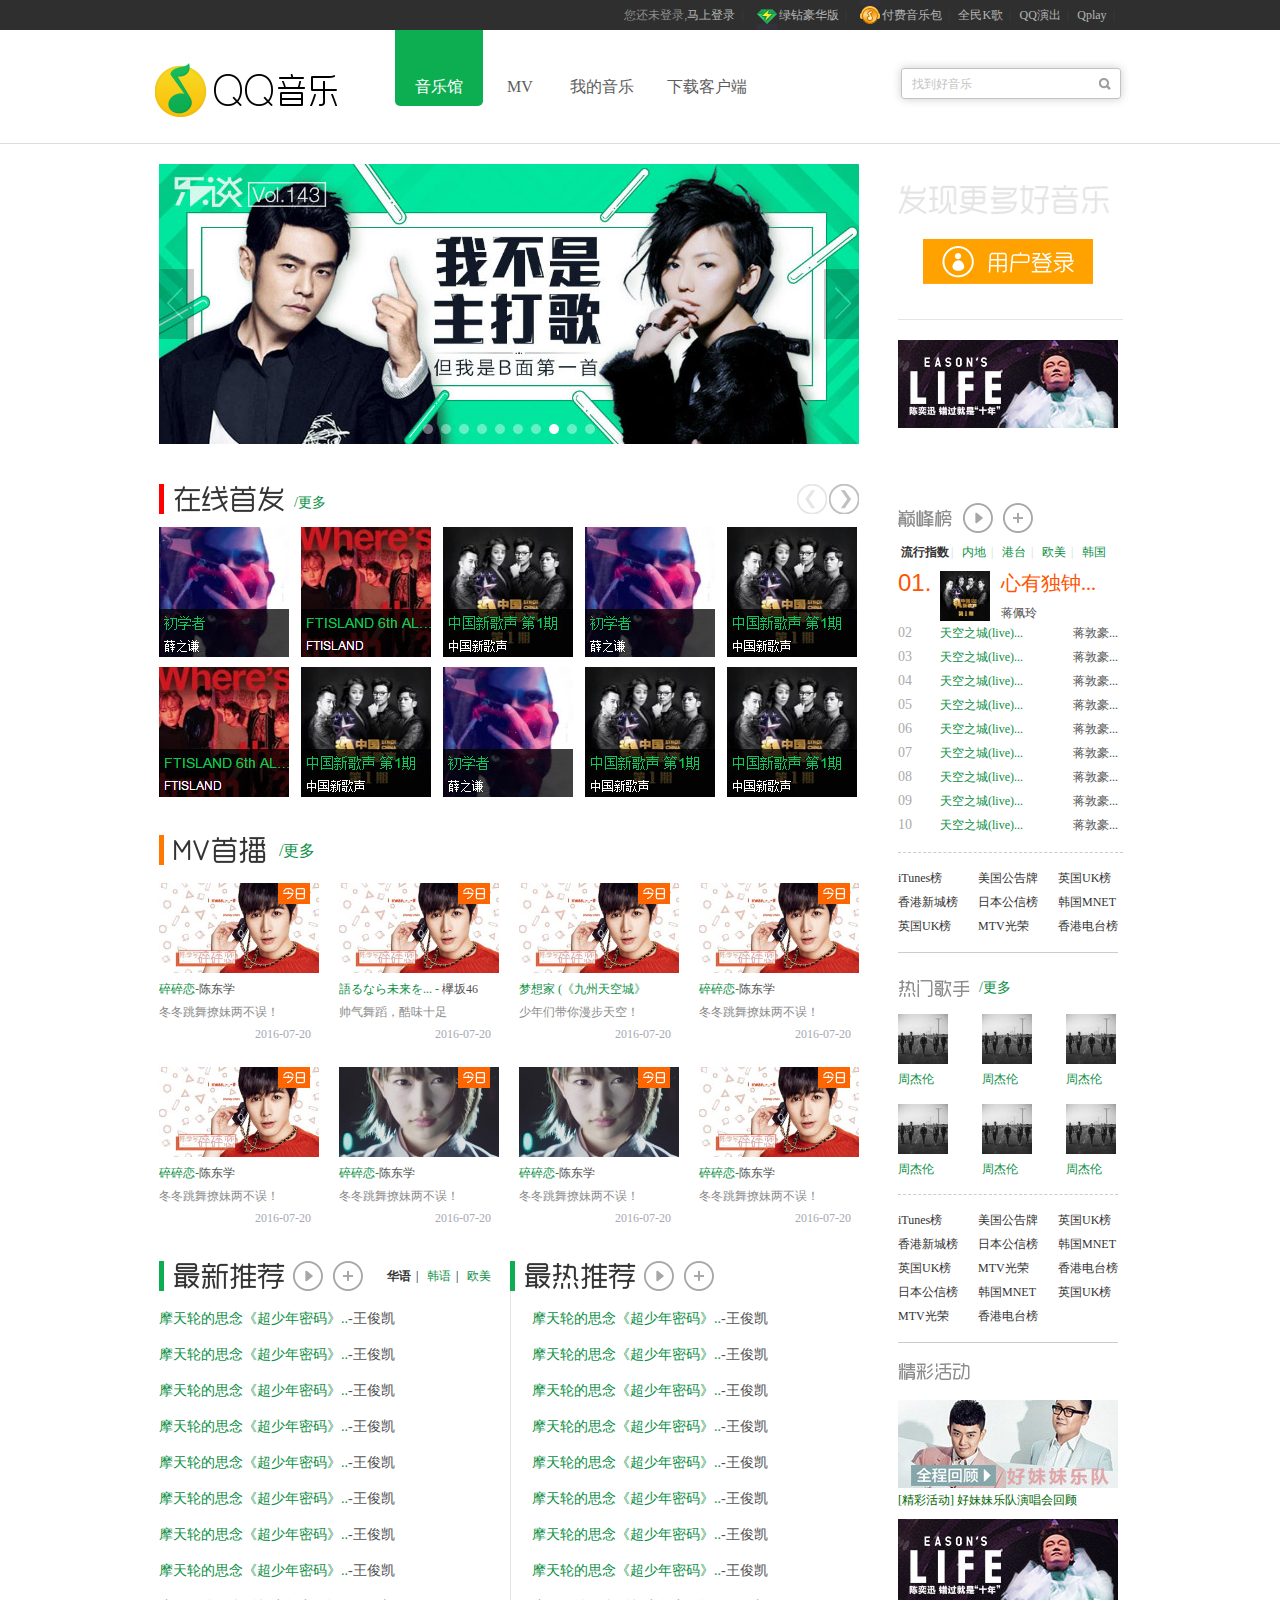
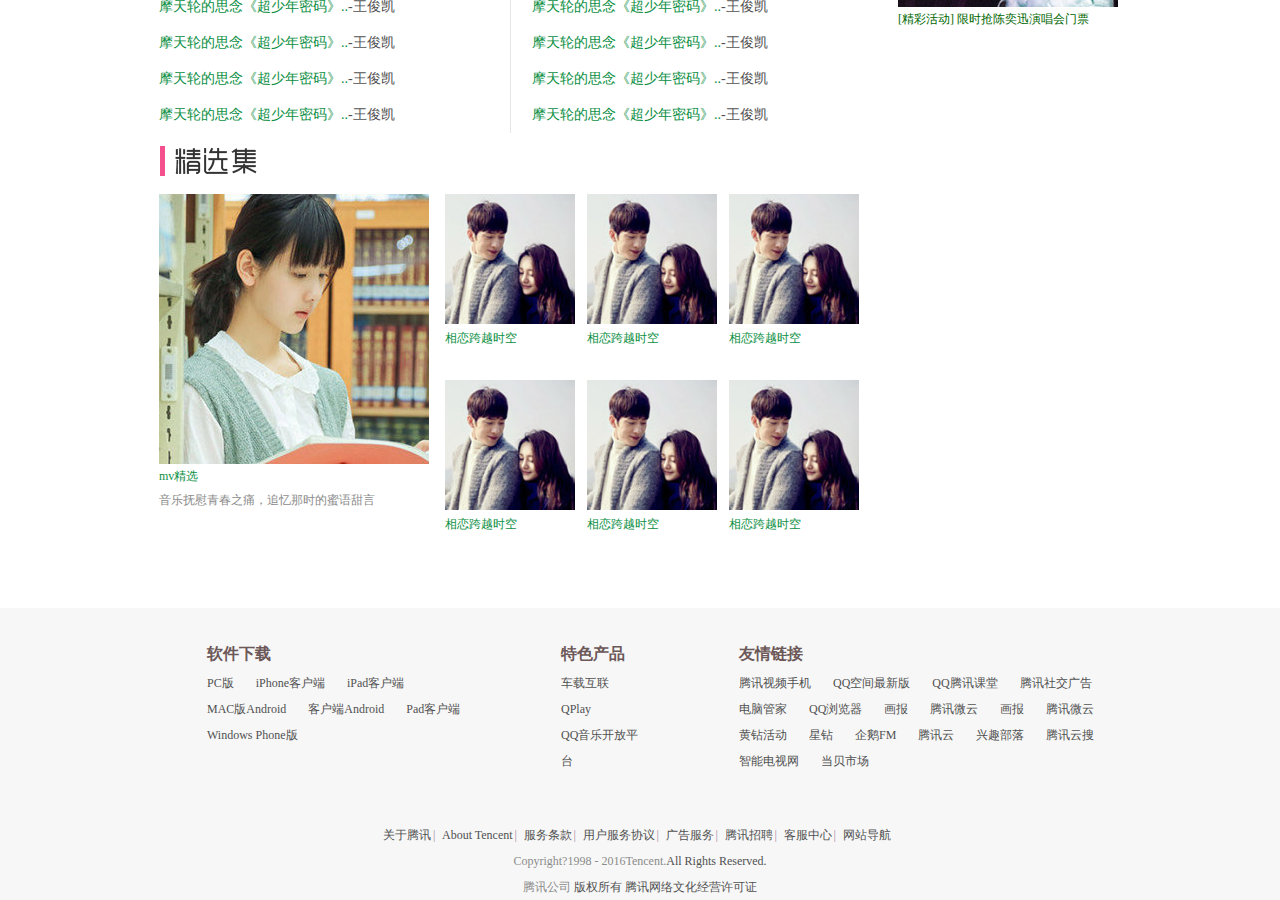
<file: indexqq.html>
<!DOCTYPE html PUBLIC "-//W3C//DTD XHTML 1.0 Transitional//EN" "http://www.w3.org/TR/xhtml1/DTD/xhtml1-transitional.dtd">
<html xmlns="http://www.w3.org/1999/xhtml">
<head>
<meta http-equiv="Content-Type" content="text/html; charset=utf-8" />
<link rel="stylesheet" href="css/css.css"/>
<title>qq音乐首页</title>
</head>

<body>
<div id="header">
   <div class="wrap contWidth">
       <ul class="service fr">
	   <li class="login"><a href="#"><em>您还未登录,</em>马上登录<span>|</span></a></li>
       <li ><a href="#" class="ico1">绿钻豪华版<span>|</span></a></li>
	   <li><a href="#"  class="ico2">付费音乐包<span>|</span></a></li>
	   <li><a href="#">全民K歌<span>|</span></a></li>
	   <li><a href="#">QQ演出<span>|</span></a></li>
	   <li><a href="#">Qplay<span>|</span></a></li>
      </ul>
   </div>
</div>
<div id="nav" class="clear">
  <div class="wrap contWidth clear">
      <h1 class="logo">
      <a href="#"><img src="img/logo.gif" alt="logo"/></a>
     </h1>
  <ul class="nav_list ">
      <li class="active"><a href="#">音乐馆</a></li>
	  <li class="mv"><a href="#">MV</a></li>
	  <li class="myQ"><a href="#">我的音乐</a></li>
	  <li class="down"><a href="#">下载客户端</a></li>
  </ul>
    <div class="form_r">
	   <form>
	       <input type="text" value="找到好音乐" class="text1"/>
		   <a href="#"><img src="img/btn_bg.gif"/></a>
	   </form>
	</div>
  </div>
</div>
<div class="main contWidth clear">
   <div class="side_L fl">
        <div class="pic_tab">
		     <ul>
			     <li><a href="#"><img src="img/pic_1.jpg"/></a></li>
			 </ul>
		</div>
		<div class="Online_first clear">
		     <div class="title clear">
			      <div class="title_L">
				     <img src="img/title_pic1.gif"  alt=""/>
				     <a href="#">/更多</a>
				  </div>
				  <div class="btn">
				       <a href="javascript;" class="ico_1"><img src="img/btn_ico1.gif"/></a>
					   <a href="javascript;" class="ico_2"><img src="img/btn_ico3.gif"/></a>
				   </div>
			 </div> 
			 <ul class="pic_list clear">
			     <li><a href="#"><img src="img/pic_ul_1.jpg" title="初学者"/></a></li>
				 <li><a href="#"><img src="img/pic_ul_2.jpg" title="初学者"/></a></li>
				 <li><a href="#"><img src="img/pic_ul_3.jpg" title="初学者"/></a></li>
				 <li><a href="#"><img src="img/pic_ul_1.jpg" title="初学者"/></a></li>
				 <li><a href="#"><img src="img/pic_ul_3.jpg" title="初学者"/></a></li>
				 <li><a href="#"><img src="img/pic_ul_2.jpg" title="初学者"/></a></li>
				 <li><a href="#"><img src="img/pic_ul_3.jpg" title="初学者"/></a></li>
				 <li><a href="#"><img src="img/pic_ul_1.jpg" title="初学者"/></a></li>
				 <li><a href="#"><img src="img/pic_ul_3.jpg" title="初学者"/></a></li>
				 <li><a href="#"><img src="img/pic_ul_3.jpg" title="初学者"/></a></li>
			 </ul>
		</div>
		<div class="mv_Premiere clear ">
		   	<div class="title_P">
				   <img src="img/title_pic2.gif"  alt=""/>
				    <a href="#">/更多</a>
			</div>
           	<ul class="pic_list_P clear ">
			     <li>
				     <a href="#"><img src="img/pic_list_P1.jpg" alt=""/></a>
					 <div class="text">
					     <a href="#">碎碎恋-<span>陈东学</span></a>
						 <p>冬冬跳舞撩妹两不误！</p>
						 <em>2016-07-20</em>
					 </div>
				 </li>
				 <li>
				     <a href="#"><img src="img/pic_list_P1.jpg" alt=""/></a>
					 <div class="text">
					     <a href="#">語るなら未来を... - <span>欅坂46</span></a>
						 <p>帅气舞蹈，酷味十足</p>
						 <em>2016-07-20</em>
					 </div>
				 </li>
				 <li>
				     <a href="#"><img src="img/pic_list_P1.jpg" alt=""/></a>
					 <div class="text">
					     <a href="#">梦想家 (《九州天空城》</a>
						 <p>少年们带你漫步天空！</p>
						 <em>2016-07-20</em>
					 </div>
				 </li>
				 <li>
				     <a href="#"><img src="img/pic_list_P1.jpg" alt=""/></a>
					 <div class="text">
					     <a href="#">碎碎恋-<span>陈东学</span></a>
						 <p>冬冬跳舞撩妹两不误！</p>
						 <em>2016-07-20</em>
					 </div>
				 </li>
				 <li>
				     <a href="#"><img src="img/pic_list_P1.jpg" alt=""/></a>
					 <div class="text">
					     <a href="#">碎碎恋-<span>陈东学</span></a>
						 <p>冬冬跳舞撩妹两不误！</p>
						 <em>2016-07-20</em>
					 </div>
				 </li>
				 <li>
				     <a href="#"><img src="img/pic_list_P2.jpg" alt=""/></a>
					 <div class="text">
					     <a href="#">碎碎恋-<span>陈东学</span></a>
						 <p>冬冬跳舞撩妹两不误！</p>
						 <em>2016-07-20</em>
					 </div>
				 </li>
				 <li>
				     <a href="#"><img src="img/pic_list_P2.jpg" alt=""/></a>
					 <div class="text">
					     <a href="#">碎碎恋-<span>陈东学</span></a>
						 <p>冬冬跳舞撩妹两不误！</p>
						 <em>2016-07-20</em>
					 </div>
				 </li>
				 <li>
				     <a href="#"><img src="img/pic_list_P1.jpg" alt=""/></a>
					 <div class="text">
					     <a href="#">碎碎恋-<span>陈东学</span></a>
						 <p>冬冬跳舞撩妹两不误！</p>
						 <em>2016-07-20</em>
					 </div>
				 </li>
			</ul>
		</div>
		<div class="main_wrap ">
		 <div class="new fl">
		      <div class="new_title">
			   <div class="pic fl">
			     <img src="img/title_pic3.gif" alt="最新推荐"/>
				 <a href="#"><img src="img/btn_ico5.gif" alt="播放"/></a>
				 <a href="#"><img src="img/btn_ico6.gif" alt="下一个"/></a>
			   </div>
			   <ul class="text fl">
			       <li><a href="#" class="active">华语</a><span>|</span></li>
				   <li><a href="#">韩语</a><span>|</span></li>
				   <li><a href="#">欧美</a></li>
			   </ul>
			</div>
			   <ul class="m_list ">
			     <li><a href="#">摩天轮的思念《超少年密码》..<span>-王俊凯</span></a></li>
				 <li><a href="#">摩天轮的思念《超少年密码》..<span>-王俊凯</span></a></li>
				 <li><a href="#">摩天轮的思念《超少年密码》..<span>-王俊凯</span></a></li>
				 <li><a href="#">摩天轮的思念《超少年密码》..<span>-王俊凯</span></a></li>
				 <li><a href="#">摩天轮的思念《超少年密码》..<span>-王俊凯</span></a></li>
				 <li><a href="#">摩天轮的思念《超少年密码》..<span>-王俊凯</span></a></li>
				 <li><a href="#">摩天轮的思念《超少年密码》..<span>-王俊凯</span></a></li>
				 <li><a href="#">摩天轮的思念《超少年密码》..<span>-王俊凯</span></a></li>
				 <li><a href="#">摩天轮的思念《超少年密码》..<span>-王俊凯</span></a></li>
				 <li><a href="#">摩天轮的思念《超少年密码》..<span>-王俊凯</span></a></li>
				 <li><a href="#">摩天轮的思念《超少年密码》..<span>-王俊凯</span></a></li>
				 <li><a href="#">摩天轮的思念《超少年密码》..<span>-王俊凯</span></a></li>
			   </ul>
		 </div>
		   <div class="hot fr">
		      <div class="new_title">
	          		   <div class="pic fl">
			     <img src="img/title_pic4.gif" alt="最热推荐"/>
				 <a href="#"><img src="img/btn_ico5.gif" alt="播放"/></a>
				 <a href="#"><img src="img/btn_ico6.gif" alt="下一个"/></a>
			   </div>
			</div>
			   <ul class="m_list ">
			     <li><a href="#">摩天轮的思念《超少年密码》..<span>-王俊凯</span></a></li>
				 <li><a href="#">摩天轮的思念《超少年密码》..<span>-王俊凯</span></a></li>
				 <li><a href="#">摩天轮的思念《超少年密码》..<span>-王俊凯</span></a></li>
				 <li><a href="#">摩天轮的思念《超少年密码》..<span>-王俊凯</span></a></li>
				 <li><a href="#">摩天轮的思念《超少年密码》..<span>-王俊凯</span></a></li>
				 <li><a href="#">摩天轮的思念《超少年密码》..<span>-王俊凯</span></a></li>
				 <li><a href="#">摩天轮的思念《超少年密码》..<span>-王俊凯</span></a></li>
				 <li><a href="#">摩天轮的思念《超少年密码》..<span>-王俊凯</span></a></li>
				 <li><a href="#">摩天轮的思念《超少年密码》..<span>-王俊凯</span></a></li>
				 <li><a href="#">摩天轮的思念《超少年密码》..<span>-王俊凯</span></a></li>
				 <li><a href="#">摩天轮的思念《超少年密码》..<span>-王俊凯</span></a></li>
				 <li><a href="#">摩天轮的思念《超少年密码》..<span>-王俊凯</span></a></li>
			   </ul>
		 </div>
		</div>
		<div class="auslese">
		    <h2 class="title"><img src="img/title_pic5.gif" alt="精选"/></h2>
		    <div class="text clear">
			     <div class="pic fl">
				       <a href="#"><img src="img/pic_j_1.jpg" alt="mv精选"/> </a>
				       <div class="text_b">
				            <span>mv精选</span>
				            <p>音乐抚慰青春之痛，追忆那时的蜜语甜言</p>
				       </div>
				</div>
				 <ul class="text_list fr">
				       <li>
								<a href="#">
								<img src="img/pic_j_2.jpg"  alt=""/>
								<span>相恋跨越时空</span>
								</a>				 
					  </li>
					   <li>
								<a href="#">
								<img src="img/pic_j_2.jpg"  alt=""/>
								<span>相恋跨越时空</span>
								</a>				 
					  </li>
					   <li>
								<a href="#">
								<img src="img/pic_j_2.jpg"  alt=""/>
								<span>相恋跨越时空</span>
								</a>				 
					  </li>
					   <li>
								<a href="#">
								<img src="img/pic_j_2.jpg"  alt=""/>
								<span>相恋跨越时空</span>
								</a>				 
					  </li>
					   <li>
								<a href="#">
								<img src="img/pic_j_2.jpg"  alt=""/>
								<span>相恋跨越时空</span>
								</a>				 
					  </li>
					   <li>
								<a href="#">
								<img src="img/pic_j_2.jpg"  alt=""/>
								<span>相恋跨越时空</span>
								</a>				 
					  </li>
				 </ul>
			</div>
		</div>
   </div>
 <div class="side_R fr">
     <div class="login">
	   <img src="img/more_m.gif" alt="更多音乐"/>
	    <a href="#"><img src="img/login_bg.gif" alt="login"/></a>
	 </div>
	 <div class="pic_tab">
	     <ul>
		     <li><a href="#"><img src="img/pic_list_r1.jpg" alt=""/></a></li>
		 </ul>
	 </div>
	 <div class="m_list">
	     <h3 class="side_R_pic" >
		  <img src="img/side_R_pic_img.gif" alt="最新推荐"/>
				 <a href="#"><img src="img/btn_ico5.gif" alt="播放"/></a>
				 <a href="#"><img src="img/btn_ico6.gif" alt="下一个"/></a>
		 </h3>
		 <ul class="side_R_text clear">
			       <li><a href="#" class="active">流行指数</a><span>|</span></li>
				   <li><a href="#">内地</a><span>|</span></li>
				   <li><a href="#">港台</a><span>|</span></li>
				    <li><a href="#">欧美</a><span>|</span></li>
				   <li><a href="#">韩国</a></li>
		</ul>
		 <ol class="n_list clear">
			<li class="active">
		    <em>01.</em>
			<div class="pic">
			<a href="#"><img src="img/n_list_pic.jpg" alt=""/></a>
			</div>
			<div class="text">
			<h5><a href="#">心有独钟...</a></h5>
			<span><a href="#">蒋佩玲</a></span>
			</div>
		   </li>	 
		    <li>
		    <em>02</em>
			<h5><a href="#">天空之城(live)...</a></h5>
			<span><a href="#">蒋敦豪...</a></span>
		   </li>
		   <li>
		    <em>03</em>
			<h5><a href="#">天空之城(live)...</a></h5>
			<span><a href="#">蒋敦豪...</a></span>
		   </li>
		   <li>
		    <em>04</em>
			<h5><a href="#">天空之城(live)...</a></h5>
			<span><a href="#">蒋敦豪...</a></span>
		   </li>
		   <li>
		    <em>05</em>
			<h5><a href="#">天空之城(live)...</a></h5>
			<span><a href="#">蒋敦豪...</a></span>
		   </li>
		   <li>
		    <em>06</em>
			<h5><a href="#">天空之城(live)...</a></h5>
			<span><a href="#">蒋敦豪...</a></span>
		   </li>
		   <li>
		    <em>07</em>
			<h5><a href="#">天空之城(live)...</a></h5>
			<span><a href="#">蒋敦豪...</a></span>
		   </li>
		   <li>
		    <em>08</em>
			<h5><a href="#">天空之城(live)...</a></h5>
			<span><a href="#">蒋敦豪...</a></span>
		   </li>
		   <li>
		    <em>09</em>
			<h5><a href="#">天空之城(live)...</a></h5>
			<span><a href="#">蒋敦豪...</a></span>
		   </li>
		   <li>
		    <em>10</em>
			<h5><a href="#">天空之城(live)...</a></h5>
			<span><a href="#">蒋敦豪...</a></span>
		   </li>
		 </ol>
	</div>
	<div class="seller">
	    <ul >
		     <li><a href="#">iTunes榜</a></li>
			 <li><a href="#"> 美国公告牌</a></li>
			 <li><a href="#">英国UK榜</a></li>
			 <li><a href="#">香港新城榜</a></li>
			 <li><a href="#">日本公信榜</a></li>
			 <li><a href="#">韩国MNET</a></li>
			 <li><a href="#">英国UK榜</a></li>
			 <li><a href="#">MTV光荣</a></li>
			 <li><a href="#">香港电台榜</a></li>
		 </ul>
	</div>
	<div class="message">
	   <div class="title_L clear">
	      <img src="img/hot_music.gif"  alt=""/>
		  <a href="#">/更多</a>
        </div>
	 <div class="more_list">
	 		<ul>
		  <li><a href="#">
		  <img src="img/more_list.jpg" alt=""/>
		  <span>周杰伦</span>
		  </a>
		  </li>
		  <li><a href="#">
		  <img src="img/more_list.jpg" alt=""/>
		  <span>周杰伦</span>
		  </a>
		  </li>
		  <li><a href="#">
		  <img src="img/more_list.jpg" alt=""/>
		  <span>周杰伦</span>
		  </a>
		  </li>
		  <li><a href="#">
		  <img src="img/more_list.jpg" alt=""/>
		  <span>周杰伦</span>
		  </a>
		  </li>
		  <li><a href="#">
		  <img src="img/more_list.jpg" alt=""/>
		  <span>周杰伦</span>
		  </a>
		  </li>
		  <li><a href="#">
		  <img src="img/more_list.jpg" alt=""/>
		  <span>周杰伦</span>
		  </a>
		  </li>
		 </ul>
	 </div>
	 	<div class="seller">
	    <ul >
		     <li><a href="#">iTunes榜</a></li>
			 <li><a href="#"> 美国公告牌</a></li>
			 <li><a href="#">英国UK榜</a></li>
			 <li><a href="#">香港新城榜</a></li>
			 <li><a href="#">日本公信榜</a></li>
			 <li><a href="#">韩国MNET</a></li>
			 <li><a href="#">英国UK榜</a></li>
			 <li><a href="#">MTV光荣</a></li>
			 <li><a href="#">香港电台榜</a></li>
			 <li><a href="#">日本公信榜</a></li>
			 <li><a href="#">韩国MNET</a></li>
			 <li><a href="#">英国UK榜</a></li>
			 <li><a href="#">MTV光荣</a></li>
			 <li><a href="#">香港电台榜</a></li>
		 </ul>
	     </div>
	</div>
	<div class="last_pic">
	 <h3></h3>
	 <div class="last_text clear">
	  <a href="#" >
	    <img src="img/pic_list_r2.jpg" alt="好妹妹演唱会巡回演出"/>
		<span class="last_text_t">[精彩活动] 好妹妹乐队演唱会回顾</span>
	  </a>
	  	  <a href="#">
	    <img src="img/pic_list_r1.jpg" alt="限时抢陈奕迅演唱会门票"/>
		<span>[精彩活动] 限时抢陈奕迅演唱会门票</span>
	  </a>
	 </div>
	</div>
	
 </div>
</div>
<div class="guild">
    <div class="wrap_guild clear">
	  <div class="download fl">
	      <h3><a href="#">软件下载</a></h3>
	   <ul>
	       <li><a href="#">PC版</a></li>
		   <li><a href="#">iPhone客户端</a></li>
		   <li><a href="#">iPad客户端</a></li>
		   <li><a href="#">MAC版Android </a></li>
		   <li><a href="#">客户端Android</a></li>
		   <li><a href="#">Pad客户端</a></li>
		   <li><a href="#">Windows Phone版</a></li>
	   </ul>
	</div>
	<div class="product fl">
	     <h3><a href="#">特色产品</a></h3>
	   <ul>
	       <li><a href="#">车载互联</a></li>
		   <li><a href="#">QPlay</a></li>
		   <li><a href="#">QQ音乐开放平台</a></li>
	   </ul>
	</div>
	<div class="friendLink fl">
	       <h3><a href="#">友情链接</a></h3>
	   <ul>
	       <li><a href="#">腾讯视频手机</a></li>
		   <li><a href="#"> QQ空间最新版</a></li>
		   <li><a href="#">  QQ腾讯课堂</a></li>
		   <li><a href="#">腾讯社交广告 </a></li>
		   <li><a href="#">电脑管家</a></li>
		   <li><a href="#">QQ浏览器</a></li>
		   <li><a href="#">画报</a></li>
		      <li><a href="#">腾讯微云</a></li>
		   <li><a href="#"> 画报</a></li>
		   <li><a href="#">腾讯微云</a></li>
		   <li><a href="#">黄钻活动 </a></li>
		   <li><a href="#">星钻</a></li>
		   <li><a href="#">企鹅FM</a></li>
		   <li><a href="#">腾讯云</a></li>
		   <li><a href="#">兴趣部落 </a></li>
		   <li><a href="#">腾讯云搜</a></li>
		   <li><a href="#">智能电视网</a></li>
		   <li><a href="#">当贝市场</a></li>
	   </ul>
	</div>
   </div>
</div>
<div id="footer">
     <div class="wrap_footer contWidth">
	 <ul class="footer_about clear">
     <li><a href="#" title="关于腾讯">关于腾讯</a><span>|</span></li>
	 <li><a href="#">About Tencent</a><span>|</span></li>
	 <li><a href="#">服务条款</a><span>|</span></li>
	 <li><a href="#">用户服务协议</a><span>|</span></li>
	 <li><a href="#">广告服务</a><span>|</span></li>
	 <li><a href="#">腾讯招聘</a><span>|</span></li>
	 <li><a href="#">客服中心</a><span>|</span></li>
	 <li><a href="#">网站导航</a></li>
   </ul>
     <div class="copyRight">
	   <p>Copyright?1998 - 2016Tencent.<a href="#">All Rights Reserved.</a></p>
      <p>腾讯公司 <a href="#">版权所有 腾讯网络文化经营许可证</a></p>
	 </div>
	 </div>
</div>
</body>
</html>
</file>
<file: css/css.css>
/* CSS Document */
/*reset*/

body,p,ul,ol,h1,h2,h3,h4,h5,input,dl,dd,form,th,table,seclet,textarea{margin:0;padding:0;
font-size:12px;font-family:"����";}
li {list-style:none;}
a {text-decoration:none;}
img {border:none;vertical-align:top;}
em{font-style:normal;}
input{border:none;}
textarea{resize:none;overflow:auto;}
table{border-collapse:collapse;}

/*public*/
.clear{zoom:1}
.clear:after{content:"";display:block;clear:both;}
.fl{float:left;}
.fr{float:right;}
.contWidth{width:966px;margin:0 auto;}

/*header ����*/
#header{background:#2f2f2f;}
.wrap{height:30px;}
.wrap .service{height:30px;}
.service li{float:left;}
.service li a{float:left; color:#b5b5b5; line-height:30px; height:30px;font-size:12px;}
.service li a:hover{color:#009900;}
.service li a span{color:#3d3d3d;padding:0 8px 0 6px;}
.login a em{color:#8b8b8b;}
.ico1{background:url(../img/service_ico.jpg) no-repeat 0 9px;padding-left:22px;padding-right:5px;}
.login a{padding-right:5px;}
.ico2{background:url(../img/service_ico.jpg) no-repeat 0 -15px;padding-left:22px;}
.login a em{float:left;}

/* nav ����*/

#nav{border-bottom:1px solid #dddddd;}
#nav .wrap{padding-right:4px;height:113px;}
#nav .logo{float:left;width:240px;height:80px;padding-top:33px;}
#nav .logo a{}
#nav .logo img{width:182px;height:54px;}
#nav .nav_list{width:373px;float:left;}
.nav_list li{float:left;margin-right:8px;display:inline;}
.nav_list li a{float:left;font-size:16px;line-height:38px;height:38px;padding-top:38px;color:#5d5d5d;font-family:"΢���ź�";}
.nav_list .active a{background:#0dad51;border-radius: 0 0 5px 5px;color:#fff;text-align:center;width:88px;}
.nav_list .mv a{text-align:center;width:58px;}
.nav_list .mv a:hover{border-top:5px solid #0dad51;padding-top:33px;}
.nav_list .myQ a{text-align:center;width:89px;}
.nav_list .myQ a:hover{border-top:5px solid #0dad51;padding-top:33px;}
.nav_list .down a{text-align:center;width:106px;}
.nav_list .down a:hover{border-top:5px solid #0dad51;padding-top:33px;}
#nav .form_r{float:right;padding-top:38px;}
.form_r form{width:218px;height:29px;border:1px solid #c3c3c3;box-shadow:0 0 10px #ccc;border-radius:3px;}
.form_r .text1{border:none;background:none;width:178px;height:28px;float:left;color:#c3c3c3;line-height:28px;font-size:12px;padding:1px 0 0 10px;}
.form_r a{float:left;}
.form_r a img{float:left;width:12px;height:12px;padding:9px;}

/*main */
.main{padding-top:20px;}
.main .side_L{padding-left:2px;width:702px;}
.pic_tab{margin-bottom:40px;}
.pic_tab img{width:700px;height:280px;}

.title{width:702px;}
.title .title_L{float:left;}
.title .title_L img{float:left;width:135px;height:31px;}
.title .title_L a{float:left;color:#0c8f44;font-size:14px;padding:10px 0 5px 0;font-family:"΢���ź�";}
.title .btn{float:right;width:64px;}
.title .btn a{float:left;padding-right:2px;}

.title .btn a img{width:30px;height:30px;}
.Online_first{width:702px;overflow:hidden;}
.pic_list{width:712px;padding-bottom:38px;}
.pic_list li{float:left;margin-top:10px;margin-right:12px;display:inline;vertical-align:middle;}
.pic_list li a{float:left;width:130px;height:130px;}
.title_P{width:702px;height:31px;}
.title_P img{float:left;width:120px;height:31px;}
.title_P a{float:left;color:#0c8f44;font-size:16px;line-height:30px;font-family:"΢���ź�";padding-top:1px;}
.mv_Premiere{width:702px;overflow:hidden;}
.pic_list_P {width:722px;padding-bottom:27px;}
.pic_list_P li {height:167px;width:160px;float:left;padding-right:20px;padding-top:17px;vertical-align:middle;}
.pic_list_P li  img{width:160px;height:90px;}
.pic_list_P li .text{height:77px;}
.pic_list_P li .text a{display:block;color:#0c8f44;line-height:32px;width:160px;}
.pic_list_P li .text span{color:#515151;}
.pic_list_P li .text p{color:#8b8b8b;font-size:12px;height:14px;line-height:14px;}
.pic_list_P li .text em{display:block;line-height:30px;padding-bottom:1px;padding-left:96px;color:#a5a8b4;width:64px;}

.main_wrap{width:702px;}
.new{width:350px;}
.hot{width:351px;}
.new_title{width:350px;height:30px;}
.new_title .pic{width:214px;}
.new_title .pic img, .new_title .pic a{float:left;}
.new_title .pic a{margin-right:10px;}
.new_title .pic img{width:134px;height:30px;}
.new_title .pic a img{width:30px;height:30px;}
.new_title .text{width:120px;height:30px;padding-left:9px;padding-right:7px;}
.new_title .text li{float:left;height:30px;line-height:30px;width:40px;}
.new_title .text li a{float:left;width:34px;text-align:center;color:#0c8f44;}
.new_title .text li span{float:left;width:6px;}
.new_title .text li .active{font-weight:bold;color:#333;}
.new_title .text li a:hover{color:#00CC33;}
.new .m_list{width:350px;padding-top:10px;}
.hot .m_list{width:351px;padding-top:10px;border-left:1px solid #e5e5e5;}
 .m_list li{line-height:36px;font-size:14px;}
 .hot .m_list li{line-height:36px;font-size:14px;text-indent:21px;}
.m_list li a{color:#0c8f44;}
 .m_list li a span{color:#515151;}
 
 
.auslese{width:702px;padding-bottom:42px;}
.auslese .title h2{height:61px;width:702px;}
.auslese .title img{height:61px;width:126px;}
.text .pic{height:372px;width:270px;}
.pic a img{width:270px;height:270px;}
.pic .text_b span{display:block;height:24px;line-height:24px;color:#0c8f44;}
.pic .text_b p{height:24px;line-height:24px;color:#8b8b8b;}

.text .text_list{width:428px;}
.text_list li{float:left;width:130px;height:186px;vertical-align:center;overflow:hidden;padding-left:12px;}
.text_list li a{float:left;color:#0c8f44;}
.text_list li span{float:left;height:28px;height:130px;line-height:28px;}
.text_list li a:hover{color:#00FF66;}

.side_R{width:225px;}
.side_R .login{margin-bottom:20px;}
.side_R .login img{width:216px;height:75px;}
.side_R .login a{display:block;padding:0 25px 35px 25px;border-bottom:1px solid #e4e4e4;}
.side_R .login a img{width:170px;height:45px;}

.side_R .pic_tab{padding-bottom:35px;}
.side_R .pic_tab ul{}
.side_R .pic_tab img{width:220px;height:88px;}

.side_R_pic{width:220px;height:30px;}
.side_R_pic a{margin-right:10px;}
.side_R_pic a, .side_R_pic img{float:left;}
.side_R_pic img{width:65px;height:30px;}
.side_R_pic a img{width:30px;height:30px;}
.side_R_text{width:220px;}
.side_R_text li{float:left;height:38px;line-height:38px;font-size:12px;vertical-align:middle;}
.side_R_text li a{float:left;width:34px;text-align:center;}
.side_R_text li .active{width:53px;font-weight:bold;color:#333;}
.side_R_text li span{float:left;width:6px;color:#d8d8d8;}
.side_R_text li a:hover{color:#009900;}

.n_list{padding-bottom:15px;border-bottom:1px dashed #ccc;}
.n_list li{height:24px;width:220px;font-family:"����";line-height:24px;vertical-align:middle;}
.n_list .active{height:50px;font-family:"����";width:220px;vertical-align:middle;}
.n_list .active em{font-family:"arial";float:left;font-size:24px;color:#ff5400;}
.n_list .active .pic{float:left;width:50px;height:50px;}
.n_list .active .pic img{width:50px;height:50px;}
.n_list .active .text{float:left;width:128px;}
.n_list .active .text h5{padding-left:11px;}
.n_list .active .text h5 a{float:left;font-size:20px;height:24px;line-height:24px;color:#ff5400;font-family:"����";}
.n_list .active h5 a:hover{color:#009900;}
.n_list h5 a:hover{color:#009900;}
.n_list .active span{float:left;font-size:12px;height:16px;line-height:16px;width:116px;padding-left:11px;padding-top:10px;}
.n_list .active span a{color:#515151;}
.n_list  span a:hover{color:#999999;}
.n_list li h5{float:left;font-weight:normal;}
.n_list li em{float:left;width:42px;color:#aaaaaa;}
.n_list li h5 a{float:left;font-size:12px;}
.n_list li span{float:right;}
.n_list li span a{color:#515151;font-size:12px;}
.seller{width:220px;overflow:hidden;padding:13px 0 14px 0;border-bottom:1px solid #ccc;}
.seller ul{width:240px;}
.seller li{float:left;padding-right:20px;}
.seller li a{float:left;color:#333;width:60px;height:24px;line-height:24px;}
.seller li a:hover{color:#999999;}

.message .title_L{padding-top:10px;}
.message .title_L img{float:left;width:81px;height:51px;}
.message .title_L a{float:left;color:#0c8f44;font-size:14px;line-height:50px;font-family:"΢���ź�";}

.more_list{width:220px;overflow:hidden;border-bottom:1px dashed #ccc;}
.more_list ul{width:252px;}
.more_list ul li{float:left;height:88px;width:50px;padding-right:34px;margin-bottom:2px;}
.more_list a{color:#0c8f44}
.more_list a:hover{color:#009900;}
.more_list img{float:left;width:50px;height:50px;}
.more_list span{float:left;line-height:30px;height:30px;width:50px;}

.last_pic{}
.last_pic h3{height:57px;background:url(../img/wonderful.gif) no-repeat;}
.last_text a{float:left;color:#006600;}
.last_text img{width:220px;height:88px;}
.last_text_t{padding-bottom:7px;}
.last_text span{float:left;height:24px;line-height:24px;}

.guild{background:#f7f7f7;}
.guild .wrap_guild{margin:0 auto;width:970px;padding:30px 0 48px 0;}
.guild .download{padding:0 78px 0 52px;width:276px;}
.guild .product{padding-right:90px;width:88px;}
.guild .friendLink{width:386px;}
.guild .download ul{width:276px;}
.guild .friendLink ul{width:386px;}
.guild .product ul{width:88px;}
.guild .download li, .guild .friendLink li{padding-right:22px;float:left;}
.guild ul li{height:26px;line-height:26px;}
.guild ul li a{color:#515151;font-size:12px;}
.guild ul li a:hover{color:#333;}
.guild h3 a{color:#6c5858;font-size:16px;}
.guild h3{line-height:32px;height:32px;}

#footer{background:#f7f7f7;}
.footer_about{margin:0 auto;width:520px;}
.footer_about li{float:left;height:26px;line-height:26px;}
.footer_about li a{color:#515151;font-size:12px;float:left;padding:0 2px 0 3px;}
.footer_about li span{color:#a68ba6;width:6px;float:left;}
.wrap_footer .copyRight{width:520px;margin:0 auto;}
.wrap_footer p{height:26px;line-height:26px;text-align:center;color:#8b8b8b;}
.wrap_footer p a{color:#515151;}
</file>
